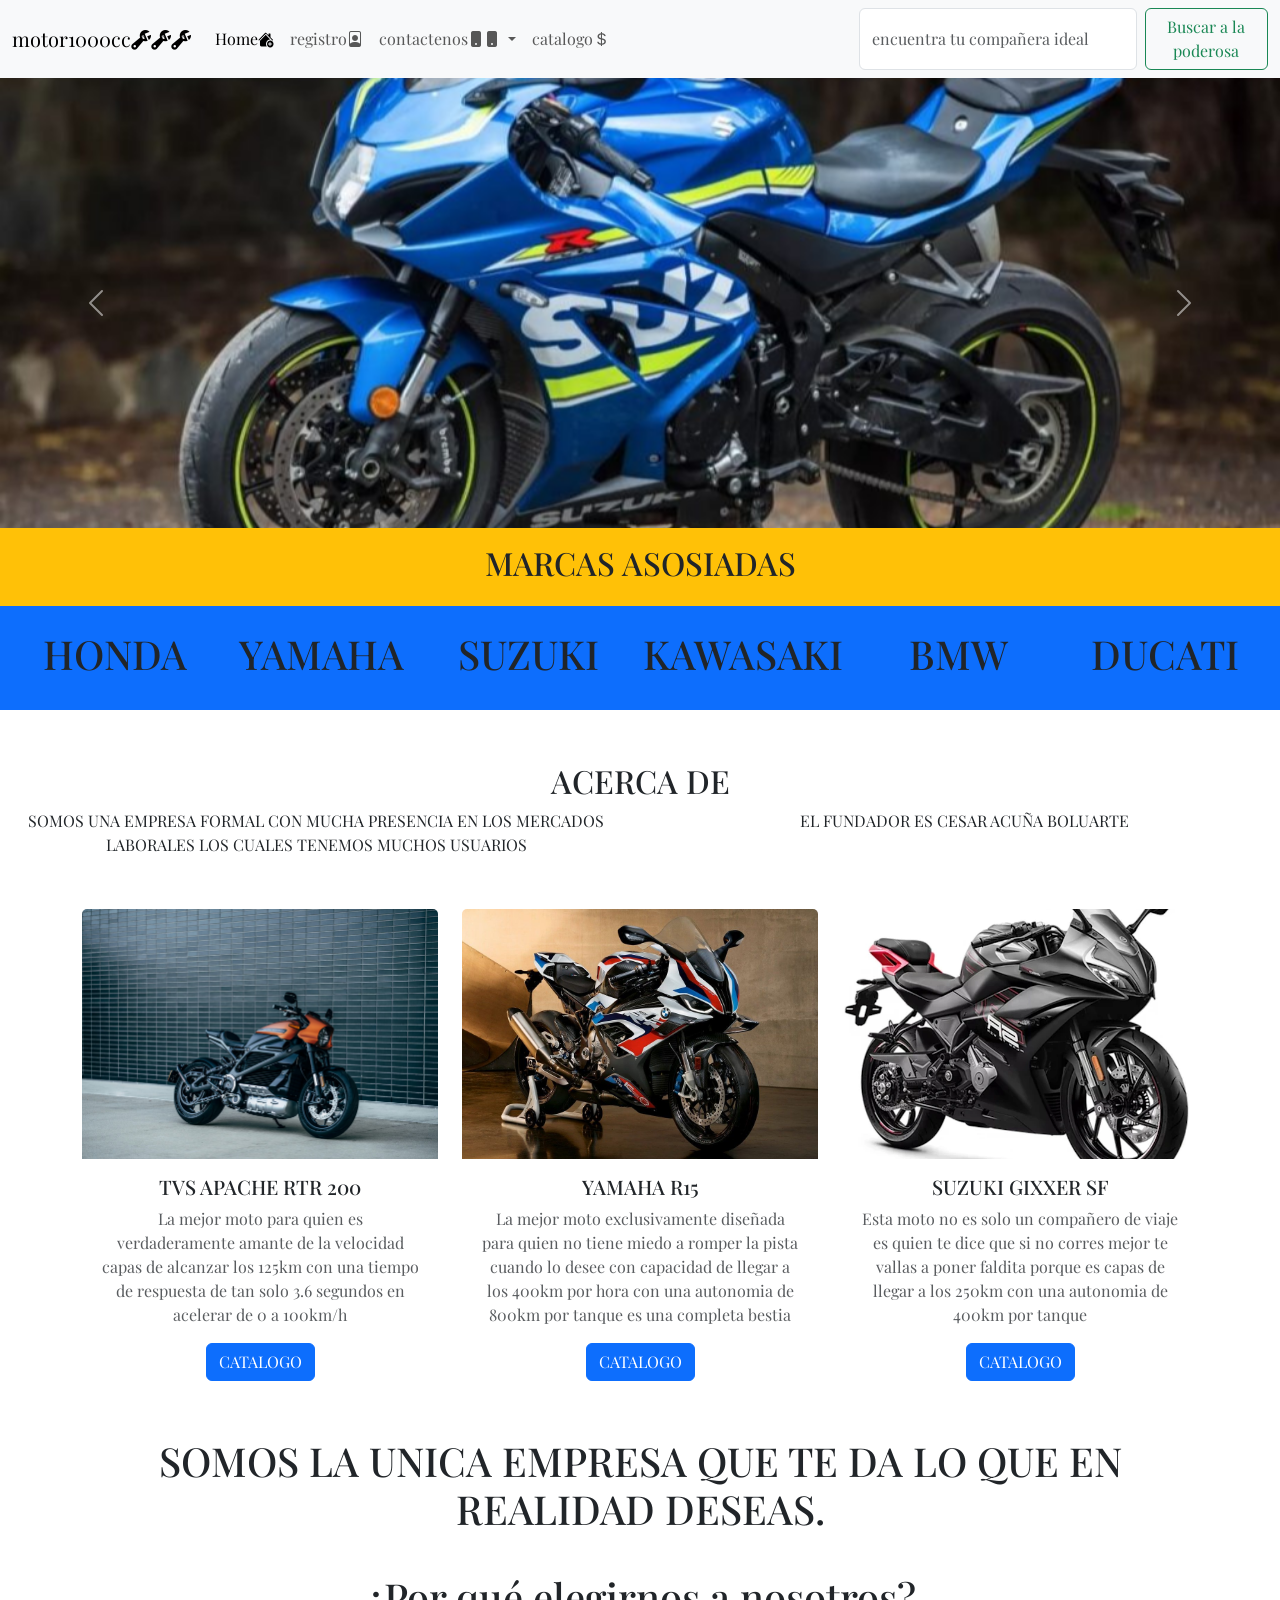
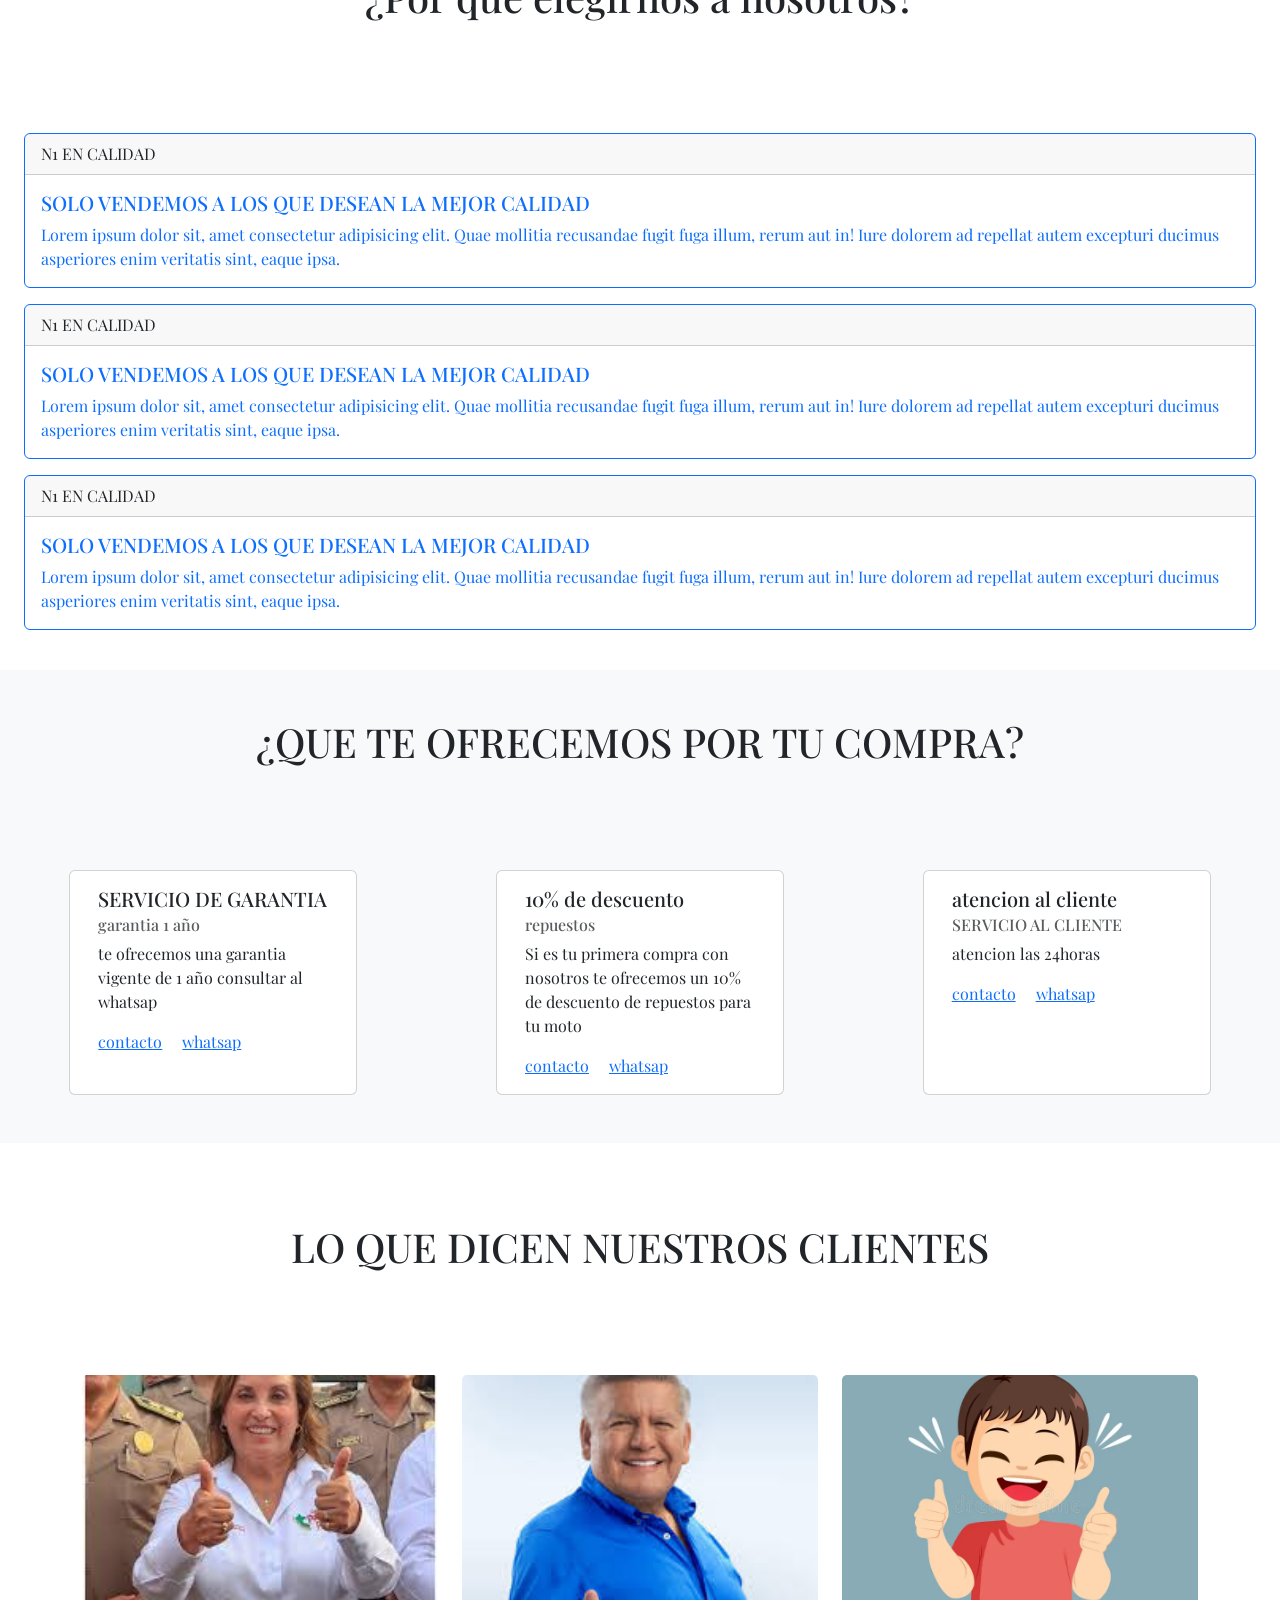
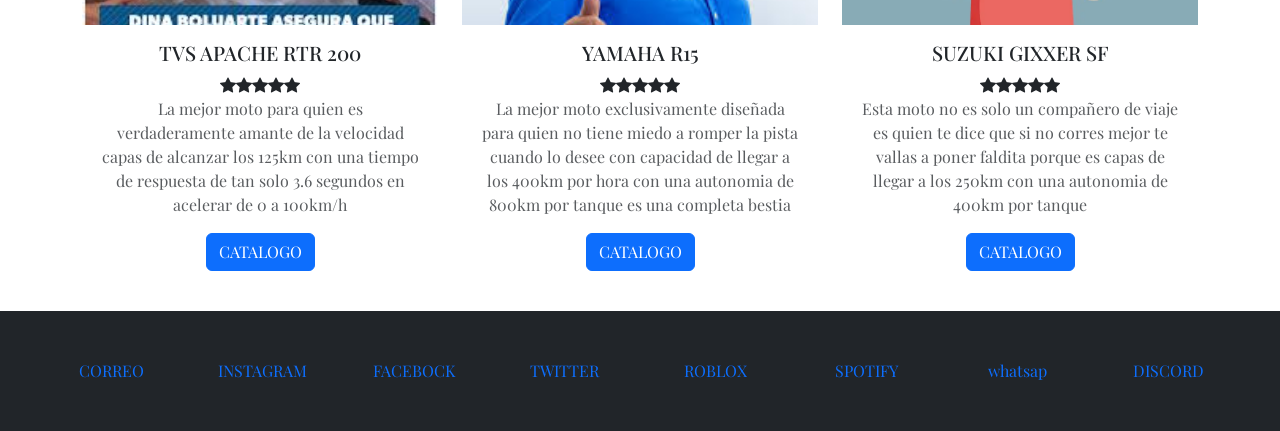
<file: examen final/index.html>
<!DOCTYPE html>
<html lang="es">

<head>
    <meta charset="UTF-8">
    <meta name="viewport" content="width=device-width, initial-scale=1.0">
    <link href="https://cdn.jsdelivr.net/npm/bootstrap@5.3.8/dist/css/bootstrap.min.css" rel="stylesheet"
        integrity="sha384-sRIl4kxILFvY47J16cr9ZwB07vP4J8+LH7qKQnuqkuIAvNWLzeN8tE5YBujZqJLB" crossorigin="anonymous">
    <link rel="stylesheet" href="https://cdn.jsdelivr.net/npm/bootstrap-icons@1.13.1/font/bootstrap-icons.min.css">
    <title>motor1000cc</title>
    <link rel="stylesheet" href="style.css">
</head>

<body>
    <nav class="navbar navbar-expand-lg bg-body-tertiary">
        <div class="container-fluid">
            <a class="navbar-brand" href="index.html">motor1000cc<i class="bi bi-wrench-adjustable"></i><i
                    class="bi bi-wrench-adjustable"></i><i class="bi bi-wrench-adjustable"></i></a>
            <button class="navbar-toggler" type="button" data-bs-toggle="collapse"
                data-bs-target="#navbarSupportedContent" aria-controls="navbarSupportedContent" aria-expanded="false"
                aria-label="Toggle navigation">
                <span class="navbar-toggler-icon"></span>
            </button>
            <div class="collapse navbar-collapse" id="navbarSupportedContent">
                <ul class="navbar-nav me-auto mb-2 mb-lg-0">
                    <li class="nav-item">
                        <a class="nav-link active" aria-current="page" href="index.html">Home<i
                                class="bi bi-house-add-fill"></i></a>
                    </li>
                    <li class="nav-item">
                        <a class="nav-link" href="login.html">registro<i class="bi bi-file-person"></i></a>
                    </li>
                    <li class="nav-item dropdown">
                        <a class="nav-link dropdown-toggle" href="contacto.html" role="button" data-bs-toggle="dropdown"
                            aria-expanded="false">
                            contactenos<i class="bi bi-phone-fill"></i><i class="bi bi-phone-fill"></i>
                        </a>
                        <ul class="dropdown-menu">
                            <li><a class="dropdown-item" href="contacto.html">whatsap<i class="bi bi-whatsapp"></i></a>
                            </li>
                            <li><a class="dropdown-item" href="contacto.html">tienda presencial<i
                                        class="bi bi-house-add-fill"></i></a></li>
                            <li>
                                <hr class="dropdown-divider">
                            </li>
                            <li><a class="dropdown-item" href="contacto.html">numero telefonico<i
                                        class="bi bi-telephone-fill"></i></a></li>
                        </ul>
                    </li>
                    <li class="nav-item">
                        <a class="nav-link" a href="catalogo.html">catalogo<i class="bi bi-currency-dollar"></i></a>
                    </li>
                </ul>
                <form class="d-flex" role="search">
                    <input class="form-control me-2" type="search" placeholder="encuentra tu compañera ideal"
                        aria-label="Search" />
                    <button class="btn btn-outline-success" type="submit">Buscar a la poderosa</button>
                </form>
            </div>
        </div>
    </nav>
    <div id="carouselExample" class="carousel slide">
        <style>
            .carousel-item img {
                height: 50vh;
                object-fit: cover;
                object-position: center;
                width: 100%;
            }
        </style>
        <div class="carousel-inner">
            <div class="carousel-item active" style="max-height: 700px;">
                <img src="imagenes/moto 4.jpg" class="d-block w-100" alt="...">
            </div>
            <div class="carousel-item">
                <img src="imagenes/moto 6.avif" class="d-block w-100" alt="...">
            </div>
            <div class="carousel-item">
                <img src="imagenes/moto 7.avif" class="d-block w-100" alt="...">
            </div>
        </div>
        <button class="carousel-control-prev" type="button" data-bs-target="#carouselExample" data-bs-slide="prev">
            <span class="carousel-control-prev-icon" aria-hidden="true"></span>
            <span class="visually-hidden">Previous</span>
        </button>
        <button class="carousel-control-next" type="button" data-bs-target="#carouselExample" data-bs-slide="next">
            <span class="carousel-control-next-icon" aria-hidden="true"></span>
            <span class="visually-hidden">Next</span>
        </button>
        <section>
    </div>
    <div class="container-fluid bg-warning py-3">
        <center>
            <h2>MARCAS ASOSIADAS</h2>
        </center>
    </div>
    </section>
    <section>
        <div class="container-fluid bg-primary p-4 text-center">
            <div class="row">
                <div class="col">
                    <h1>HONDA</h1>
                </div>
                <div class="col">
                    <h1>YAMAHA</h1>
                </div>
                <div class="col">
                    <h1>SUZUKI</h1>
                </div>
                <div class="col">
                    <h1>KAWASAKI</h1>
                </div>
                <div class="col">
                    <h1>BMW</h1>
                </div>
                <div class="col">
                    <h1>DUCATI</h1>
                </div>
            </div>
        </div>
    </section>
    <div class="container-fluid p-1 text-center mt-5">
        <h2>ACERCA DE</h2>
        <div class="row">
            <div class="col">SOMOS UNA EMPRESA FORMAL CON MUCHA PRESENCIA EN LOS MERCADOS LABORALES LOS CUALES TENEMOS
                MUCHOS USUARIOS</div>
            <div class="col">EL FUNDADOR ES CESAR ACUÑA BOLUARTE</div>
        </div>
    </div>
    <div class="container mt-5">
        <div class="row text-center">

            <div class="col-sm-4 mb-4">
                <div class="card border-0">
                    <img src="imagenes/moto 6.avif" class="card-img-top w-100" style="height: 250px; object-fit: cover;"
                        alt="Moto 1">
                    <div class="card-body">
                        <h5 class="card-title text-uppercase">TVS APACHE RTR 200</h5>
                        <p class="card-text text-muted">La mejor moto para quien es verdaderamente amante de la
                            velocidad capas de alcanzar los 125km con una tiempo de respuesta de tan solo 3.6 segundos
                            en acelerar de 0 a 100km/h</p>
                        <a href="catalogo.html" class="btn btn-primary">CATALOGO</a>
                    </div>
                </div>
            </div>

            <div class="col-sm-4 mb-4">
                <div class="card border-0">
                    <img src="imagenes/moto 5.webp" class="card-img-top w-100" style="height: 250px; object-fit: cover;"
                        alt="Moto 2">
                    <div class="card-body">
                        <h5 class="card-title text-uppercase">YAMAHA R15</h5>
                        <p class="card-text text-muted">La mejor moto exclusivamente diseñada para quien no tiene miedo
                            a romper la pista cuando lo desee con capacidad de llegar a los 400km por hora con una
                            autonomia de 800km por tanque es una completa bestia</p>
                        <a href="catalogo.html" class="btn btn-primary">CATALOGO</a>
                    </div>
                </div>
            </div>

            <div class="col-sm-4 mb-4">
                <div class="card border-0">
                    <img src="imagenes/moto 3.webp" class="card-img-top w-100" style="height: 250px; object-fit: cover;"
                        alt="Moto 3">
                    <div class="card-body">
                        <h5 class="card-title text-uppercase">SUZUKI GIXXER SF</h5>
                        <p class="card-text text-muted">Esta moto no es solo un compañero de viaje es quien te dice que
                            si no corres mejor te vallas a poner faldita porque es capas de llegar a los 250km con una
                            autonomia de 400km por tanque</p>
                        <a href="catalogo.html" class="btn btn-primary">CATALOGO</a>
                    </div>
                </div>
            </div>

        </div>
    </div>
    <div class="container-fluid p-2"></div>
    <div class="container text-center">
        <h1>SOMOS LA UNICA EMPRESA QUE TE DA LO QUE EN REALIDAD DESEAS.</h1>
    </div>
    <div class="container-fluid py-3"></div>
    <div class="row text-center">
        <div class="col">
            <h1>¿Por qué elegirnos a nosotros?</h1>
        </div>
    </div>
    <div class="container-fluid mt-5">
        <div class="container-fluid py-3 p"></div>
        <div class="container-fluid py-4">
            <div class="card border-primary mb-3">
                <div class="card-header">N1 EN CALIDAD</div>
                <div class="card-body text-primary">
                    <h5 class="card-title">SOLO VENDEMOS A LOS QUE DESEAN LA MEJOR CALIDAD</h5>
                    <p class="card-text">Lorem ipsum dolor sit, amet consectetur adipisicing elit. Quae mollitia
                        recusandae fugit fuga illum, rerum aut in! Iure dolorem ad repellat autem excepturi ducimus
                        asperiores enim veritatis sint, eaque ipsa.</p>
                </div>
            </div>
            <div class="card border-primary mb-3">
                <div class="card-header">N1 EN CALIDAD</div>
                <div class="card-body text-primary">
                    <h5 class="card-title">SOLO VENDEMOS A LOS QUE DESEAN LA MEJOR CALIDAD</h5>
                    <p class="card-text">Lorem ipsum dolor sit, amet consectetur adipisicing elit. Quae mollitia
                        recusandae fugit fuga illum, rerum aut in! Iure dolorem ad repellat autem excepturi ducimus
                        asperiores enim veritatis sint, eaque ipsa.</p>
                </div>
            </div>
            <div class="card border-primary mb-3">
                <div class="card-header">N1 EN CALIDAD</div>
                <div class="card-body text-primary">
                    <h5 class="card-title">SOLO VENDEMOS A LOS QUE DESEAN LA MEJOR CALIDAD</h5>
                    <p class="card-text">Lorem ipsum dolor sit, amet consectetur adipisicing elit. Quae mollitia
                        recusandae fugit fuga illum, rerum aut in! Iure dolorem ad repellat autem excepturi ducimus
                        asperiores enim veritatis sint, eaque ipsa.</p>
                </div>
            </div>
        </div>
    </div>
    <div class="container-fluid bg-light py-5">
        <div class="row text-center">
            <div class="col">
                <h1>¿QUE TE OFRECEMOS POR TU COMPRA?</h1>
            </div>
        </div>
    </div>
    <div class="container-fluid bg-light py-5">
        <div class="row">
            <div class="card" style="width: 18rem;  margin: 0 auto;">
                <div class="card-body">
                    <h5 class="card-title">SERVICIO DE GARANTIA</h5>
                    <h6 class="card-subtitle mb-2 text-body-secondary">garantia 1 año</h6>
                    <p class="card-text">te ofrecemos una garantia vigente de 1 año consultar al whatsap</p>
                    <a href="contacto.html" class="card-link">contacto</a>
                    <a href="contacto.html" class="card-link">whatsap</a>
                </div>
            </div>
            <div class="card" style="width: 18rem;  margin: 0 auto;">
                <div class="card-body">
                    <h5 class="card-title">10% de descuento</h5>
                    <h6 class="card-subtitle mb-2 text-body-secondary">repuestos</h6>
                    <p class="card-text">Si es tu primera compra con nosotros te ofrecemos un 10% de descuento de
                        repuestos para tu moto</p>
                    <a href="contacto.html" class="card-link">contacto</a>
                    <a href="contacto.html" class="card-link">whatsap</a>
                </div>
            </div>
            <div class="card" style="width: 18rem;  margin: 0 auto;">
                <div class="card-body">
                    <h5 class="card-title">atencion al cliente</h5>
                    <h6 class="card-subtitle mb-2 text-body-secondary">SERVICIO AL CLIENTE</h6>
                    <p class="card-text">atencion las 24horas</p>
                    <a href="contacto.html" class="card-link">contacto</a>
                    <a href="contacto.html" class="card-link">whatsap</a>
                </div>
            </div>
        </div>
    </div>
    <div class="container-fluid py-3">
    </div>
    <div class="container-fluid py-5">
        <center>
            <h1>LO QUE DICEN NUESTROS CLIENTES</h1>
        </center>
    </div>
    <div class="container mt-5">
        <div class="row text-center">

            <div class="col-sm-4 mb-4">
                <div class="card border-0">
                    <img src="imagenes/menu 10 soles.jpg" class="card-img-top w-100"
                        style="height: 250px; object-fit: cover;" alt="...">
                    <div class="card-body">
                        <h5 class="card-title text-uppercase">TVS APACHE RTR 200</h5><i
                            class="bi bi-star-fill"></i><i
                            class="bi bi-star-fill"></i><i
                            class="bi bi-star-fill"></i><i
                            class="bi bi-star-fill"></i><i
                            class="bi bi-star-fill"></i>
                        <p class="card-text text-muted">La mejor moto para quien es verdaderamente amante de la
                            velocidad capas de alcanzar los 125km con una tiempo de respuesta de tan solo 3.6 segundos
                            en acelerar de 0 a 100km/h</p>
                        <a href="catalogo.html" class="btn btn-primary">CATALOGO</a>
                    </div>
                </div>
            </div>

            <div class="col-sm-4 mb-4">
                <div class="card border-0">
                    <img src="imagenes/acuñis.jpg" class="card-img-top w-100" style="height: 250px; object-fit: cover;"
                        alt="...">
                    <div class="card-body">
                        <h5 class="card-title text-uppercase">YAMAHA R15</h5><i
                            class="bi bi-star-fill"></i><i
                            class="bi bi-star-fill"></i><i
                            class="bi bi-star-fill"></i><i
                            class="bi bi-star-fill"></i><i
                            class="bi bi-star-fill"></i>
                        <p class="card-text text-muted">La mejor moto exclusivamente diseñada para quien no tiene miedo
                            a romper la pista cuando lo desee con capacidad de llegar a los 400km por hora con una
                            autonomia de 800km por tanque es una completa bestia</p>
                        <a href="#" class="btn btn-primary">CATALOGO</a>
                    </div>
                </div>
            </div>

            <div class="col-sm-4 mb-4">
                <div class="card border-0">
                    <img src="imagenes/NIÑOO.webp" class="card-img-top w-100" style="height: 250px; object-fit: cover;"
                        alt="...">
                    <div class="card-body">
                        <h5 class="card-title text-uppercase">SUZUKI GIXXER SF</h5><i
                            class="bi bi-star-fill"></i><i
                            class="bi bi-star-fill"></i><i
                            class="bi bi-star-fill"></i><i
                            class="bi bi-star-fill"></i><i
                            class="bi bi-star-fill"></i>
                        <p class="card-text text-muted">Esta moto no es solo un compañero de viaje es quien te dice que
                            si no corres mejor te vallas a poner faldita porque es capas de llegar a los 250km con una
                            autonomia de 400km por tanque</p>
                        <a href="#" class="btn btn-primary">CATALOGO</a>
                    </div>
                </div>
            </div>
        </div>
    </div>
    <footer>
        <div class="container-fluid bg-dark p-5 text-center">
            <div class="row">
                <div class="col"><a href="contacto.html" class="text-decoration-none">CORREO</a>
                </div>
                <div class="col"><a href="contacto.html" class="text-decoration-none">INSTAGRAM</a>
                </div>
                <div class="col"><a href="contacto.html" class="text-decoration-none">FACEBOCK</a>
                </div>
                <div class="col"><a href="contacto.html" class="text-decoration-none">TWITTER</a>
                </div>
                <div class="col"><a href="contacto.html" class="text-decoration-none">ROBLOX</a>
                </div>
                <div class="col"><a href="contacto.html" class="text-decoration-none">SPOTIFY</a>
                </div>
                <div class="col"><a href="contacto.html" class="text-decoration-none">whatsap</a>
                </div>
                <div class="col"><a href="contacto.html" class="text-decoration-none">DISCORD</a>
                </div>
            </div>
        </div>
    </footer>
    <script src="https://cdn.jsdelivr.net/npm/bootstrap@5.3.8/dist/js/bootstrap.bundle.min.js"
        integrity="sha384-FKyoEForCGlyvwx9Hj09JcYn3nv7wiPVlz7YYwJrWVcXK/BmnVDxM+D2scQbITxI"
        crossorigin="anonymous"></script>
</body>

</html>
</file>
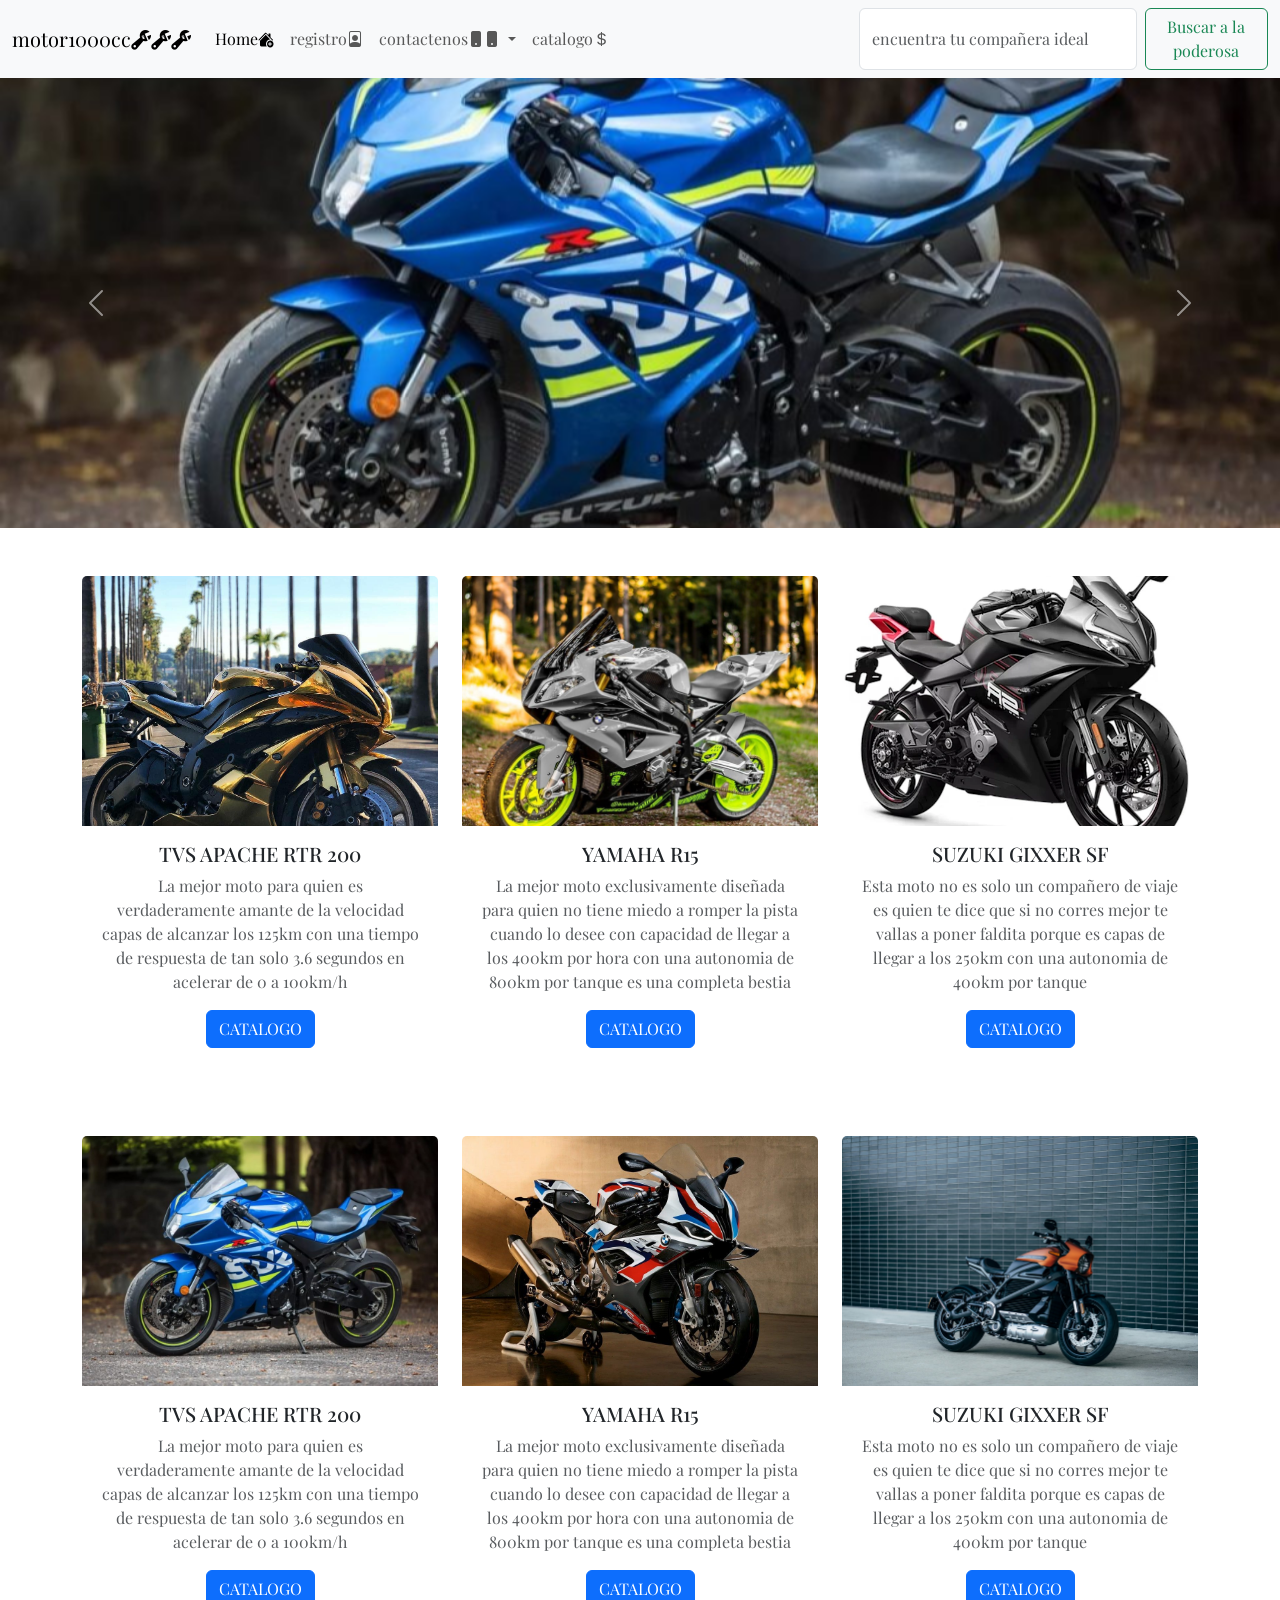
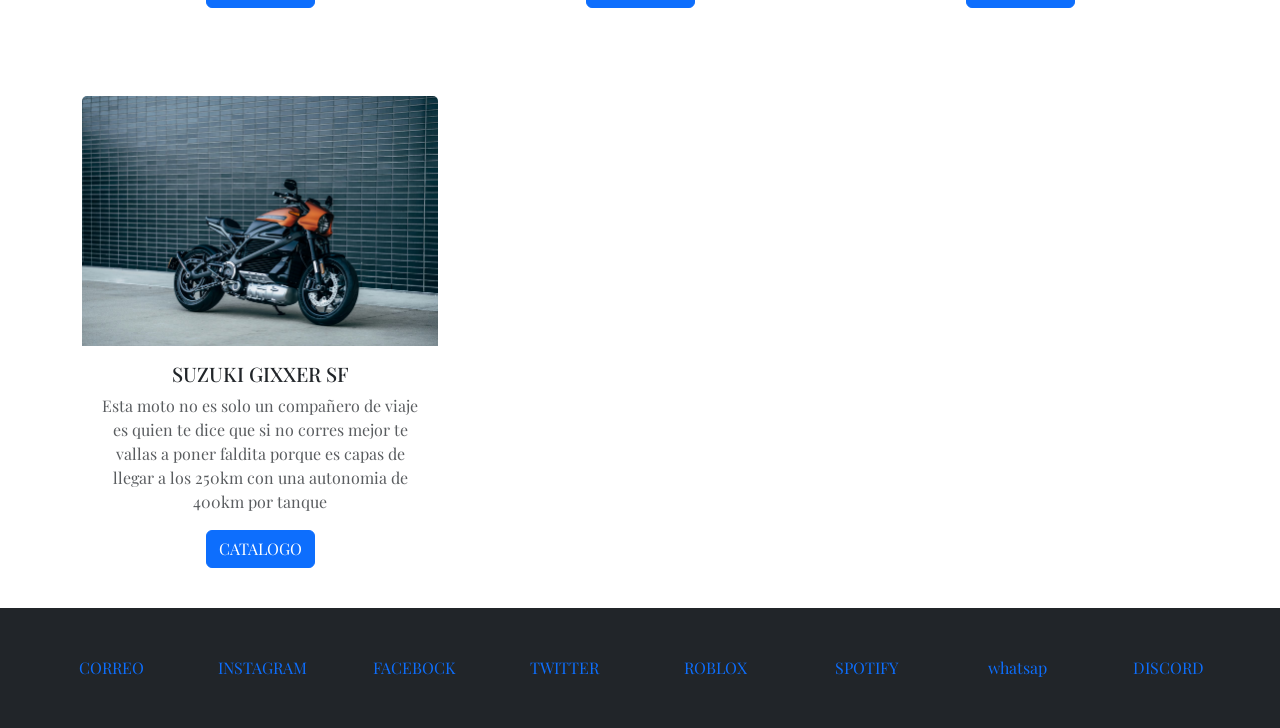
<file: examen final/catalogo.html>
<!DOCTYPE html>
<html lang="es">

<head>
    <meta charset="UTF-8">
    <meta name="viewport" content="width=device-width, initial-scale=1.0">
    <link href="https://cdn.jsdelivr.net/npm/bootstrap@5.3.8/dist/css/bootstrap.min.css" rel="stylesheet"
        integrity="sha384-sRIl4kxILFvY47J16cr9ZwB07vP4J8+LH7qKQnuqkuIAvNWLzeN8tE5YBujZqJLB" crossorigin="anonymous">
    <link rel="stylesheet" href="https://cdn.jsdelivr.net/npm/bootstrap-icons@1.13.1/font/bootstrap-icons.min.css">
    <title>motor1000cc</title>
    <link rel="stylesheet" href="style.css">
</head>

<body>
    <nav class="navbar navbar-expand-lg bg-body-tertiary">
        <div class="container-fluid">
            <a class="navbar-brand" href="index.html">motor1000cc<i class="bi bi-wrench-adjustable"></i><i
                    class="bi bi-wrench-adjustable"></i><i class="bi bi-wrench-adjustable"></i></a>
            <button class="navbar-toggler" type="button" data-bs-toggle="collapse"
                data-bs-target="#navbarSupportedContent" aria-controls="navbarSupportedContent" aria-expanded="false"
                aria-label="Toggle navigation">
                <span class="navbar-toggler-icon"></span>
            </button>
            <div class="collapse navbar-collapse" id="navbarSupportedContent">
                <ul class="navbar-nav me-auto mb-2 mb-lg-0">
                    <li class="nav-item">
                        <a class="nav-link active" aria-current="page" href="index.html">Home<i
                                class="bi bi-house-add-fill"></i></a>
                    </li>
                    <li class="nav-item">
                        <a class="nav-link" href="login.html">registro<i class="bi bi-file-person"></i></a>
                    </li>
                    <li class="nav-item dropdown">
                        <a class="nav-link dropdown-toggle" href="contacto.html" role="button" data-bs-toggle="dropdown"
                            aria-expanded="false">
                            contactenos<i class="bi bi-phone-fill"></i><i class="bi bi-phone-fill"></i>
                        </a>
                        <ul class="dropdown-menu">
                            <li><a class="dropdown-item" href="contacto.html">whatsap<i class="bi bi-whatsapp"></i></a>
                            </li>
                            <li><a class="dropdown-item" href="contacto.html">tienda presencial<i
                                        class="bi bi-house-add-fill"></i></a></li>
                            <li>
                                <hr class="dropdown-divider">
                            </li>
                            <li><a class="dropdown-item" href="contacto.html">numero telefonico<i
                                        class="bi bi-telephone-fill"></i></a></li>
                        </ul>
                    </li>
                    <li class="nav-item">
                        <a class="nav-link" a href="catalogo.html">catalogo<i class="bi bi-currency-dollar"></i></a>
                    </li>
                </ul>
                <form class="d-flex" role="search">
                    <input class="form-control me-2" type="search" placeholder="encuentra tu compañera ideal"
                        aria-label="Search" />
                    <button class="btn btn-outline-success" type="submit">Buscar a la poderosa</button>
                </form>
            </div>
        </div>
    </nav>
    <div id="carouselExample" class="carousel slide">
        <style>
            .carousel-item img {
                height: 50vh;
                object-fit: cover;
                object-position: center;
                width: 100%;
            }
        </style>
        <div class="carousel-inner">
            <div class="carousel-item active" style="max-height: 700px;">
                <img src="imagenes/moto 4.jpg" class="d-block w-100" alt="...">
            </div>
            <div class="carousel-item">
                <img src="imagenes/moto 6.avif" class="d-block w-100" alt="...">
            </div>
            <div class="carousel-item">
                <img src="imagenes/moto 7.avif" class="d-block w-100" alt="...">
            </div>
        </div>
        <button class="carousel-control-prev" type="button" data-bs-target="#carouselExample" data-bs-slide="prev">
            <span class="carousel-control-prev-icon" aria-hidden="true"></span>
            <span class="visually-hidden">Previous</span>
        </button>
        <button class="carousel-control-next" type="button" data-bs-target="#carouselExample" data-bs-slide="next">
            <span class="carousel-control-next-icon" aria-hidden="true"></span>
            <span class="visually-hidden">Next</span>
        </button>
        <section>
    </div>
    <div class="container mt-5">
        <div class="row text-center">

            <div class="col-sm-4 mb-4">
                <div class="card border-0">
                    <img src="imagenes/moto 1.jpg" class="card-img-top w-100" style="height: 250px; object-fit: cover;"
                        alt="Moto 1">
                    <div class="card-body">
                        <h5 class="card-title text-uppercase">TVS APACHE RTR 200</h5>
                        <p class="card-text text-muted">La mejor moto para quien es verdaderamente amante de la
                            velocidad capas de alcanzar los 125km con una tiempo de respuesta de tan solo 3.6 segundos
                            en acelerar de 0 a 100km/h</p>
                        <a href="catalogo.html" class="btn btn-primary">CATALOGO</a>
                    </div>
                </div>
            </div>

            <div class="col-sm-4 mb-4">
                <div class="card border-0">
                    <img src="imagenes/moto 2.jpg" class="card-img-top w-100" style="height: 250px; object-fit: cover;"
                        alt="Moto 2">
                    <div class="card-body">
                        <h5 class="card-title text-uppercase">YAMAHA R15</h5>
                        <p class="card-text text-muted">La mejor moto exclusivamente diseñada para quien no tiene miedo
                            a romper la pista cuando lo desee con capacidad de llegar a los 400km por hora con una
                            autonomia de 800km por tanque es una completa bestia</p>
                        <a href="catalogo.html" class="btn btn-primary">CATALOGO</a>
                    </div>
                </div>
            </div>

            <div class="col-sm-4 mb-4">
                <div class="card border-0">
                    <img src="imagenes/moto 3.webp" class="card-img-top w-100" style="height: 250px; object-fit: cover;"
                        alt="Moto 3">
                    <div class="card-body">
                        <h5 class="card-title text-uppercase">SUZUKI GIXXER SF</h5>
                        <p class="card-text text-muted">Esta moto no es solo un compañero de viaje es quien te dice que
                            si no corres mejor te vallas a poner faldita porque es capas de llegar a los 250km con una
                            autonomia de 400km por tanque</p>
                        <a href="catalogo.html" class="btn btn-primary">CATALOGO</a>
                    </div>
                </div>
            </div>
        </div>
    </div>
    <div class="container mt-5">
        <div class="row text-center">

            <div class="col-sm-4 mb-4">
                <div class="card border-0">
                    <img src="imagenes/moto 4.jpg" class="card-img-top w-100" style="height: 250px; object-fit: cover;"
                        alt="Moto 1">
                    <div class="card-body">
                        <h5 class="card-title text-uppercase">TVS APACHE RTR 200</h5>
                        <p class="card-text text-muted">La mejor moto para quien es verdaderamente amante de la
                            velocidad capas de alcanzar los 125km con una tiempo de respuesta de tan solo 3.6 segundos
                            en acelerar de 0 a 100km/h</p>
                        <a href="catalogo.html" class="btn btn-primary">CATALOGO</a>
                    </div>
                </div>
            </div>

            <div class="col-sm-4 mb-4">
                <div class="card border-0">
                    <img src="imagenes/moto 5.webp" class="card-img-top w-100" style="height: 250px; object-fit: cover;"
                        alt="Moto 2">
                    <div class="card-body">
                        <h5 class="card-title text-uppercase">YAMAHA R15</h5>
                        <p class="card-text text-muted">La mejor moto exclusivamente diseñada para quien no tiene miedo
                            a romper la pista cuando lo desee con capacidad de llegar a los 400km por hora con una
                            autonomia de 800km por tanque es una completa bestia</p>
                        <a href="catalogo.html" class="btn btn-primary">CATALOGO</a>
                    </div>
                </div>
            </div>

            <div class="col-sm-4 mb-4">
                <div class="card border-0">
                    <img src="imagenes/moto 6.avif" class="card-img-top w-100" style="height: 250px; object-fit: cover;"
                        alt="Moto 3">
                    <div class="card-body">
                        <h5 class="card-title text-uppercase">SUZUKI GIXXER SF</h5>
                        <p class="card-text text-muted">Esta moto no es solo un compañero de viaje es quien te dice que
                            si no corres mejor te vallas a poner faldita porque es capas de llegar a los 250km con una
                            autonomia de 400km por tanque</p>
                        <a href="catalogo.html" class="btn btn-primary">CATALOGO</a>
                    </div>
                </div>
            </div>
        </div>
    </div>
        <div class="container mt-5">
        <div class="row text-center">

            <div class="col-sm-4 mb-4">
                <div class="card border-0">
                    <img src="imagenes/moto 6.avif" class="card-img-top w-100" style="height: 250px; object-fit: cover;"
                        alt="Moto 3">
                    <div class="card-body">
                        <h5 class="card-title text-uppercase">SUZUKI GIXXER SF</h5>
                        <p class="card-text text-muted">Esta moto no es solo un compañero de viaje es quien te dice que
                            si no corres mejor te vallas a poner faldita porque es capas de llegar a los 250km con una
                            autonomia de 400km por tanque</p>
                        <a href="catalogo.html" class="btn btn-primary">CATALOGO</a>
                    </div>
                </div>
            </div>
        </div>
    </div>
    <footer>
        <div class="container-fluid bg-dark p-5 text-center">
            <div class="row">
                <div class="col"><a href="contacto.html" class="text-decoration-none">CORREO</a>
                </div>
                <div class="col"><a href="contacto.html" class="text-decoration-none">INSTAGRAM</a>
                </div>
                <div class="col"><a href="contacto.html" class="text-decoration-none">FACEBOCK</a>
                </div>
                <div class="col"><a href="contacto.html" class="text-decoration-none">TWITTER</a>
                </div>
                <div class="col"><a href="contacto.html" class="text-decoration-none">ROBLOX</a>
                </div>
                <div class="col"><a href="contacto.html" class="text-decoration-none">SPOTIFY</a>
                </div>
                <div class="col"><a href="contacto.html" class="text-decoration-none">whatsap</a>
                </div>
                <div class="col"><a href="contacto.html" class="text-decoration-none">DISCORD</a>
                </div>
            </div>
        </div>
    </footer>
    <script src="https://cdn.jsdelivr.net/npm/bootstrap@5.3.8/dist/js/bootstrap.bundle.min.js"
        integrity="sha384-FKyoEForCGlyvwx9Hj09JcYn3nv7wiPVlz7YYwJrWVcXK/BmnVDxM+D2scQbITxI"
        crossorigin="anonymous"></script>
</body>

</html>
</file>
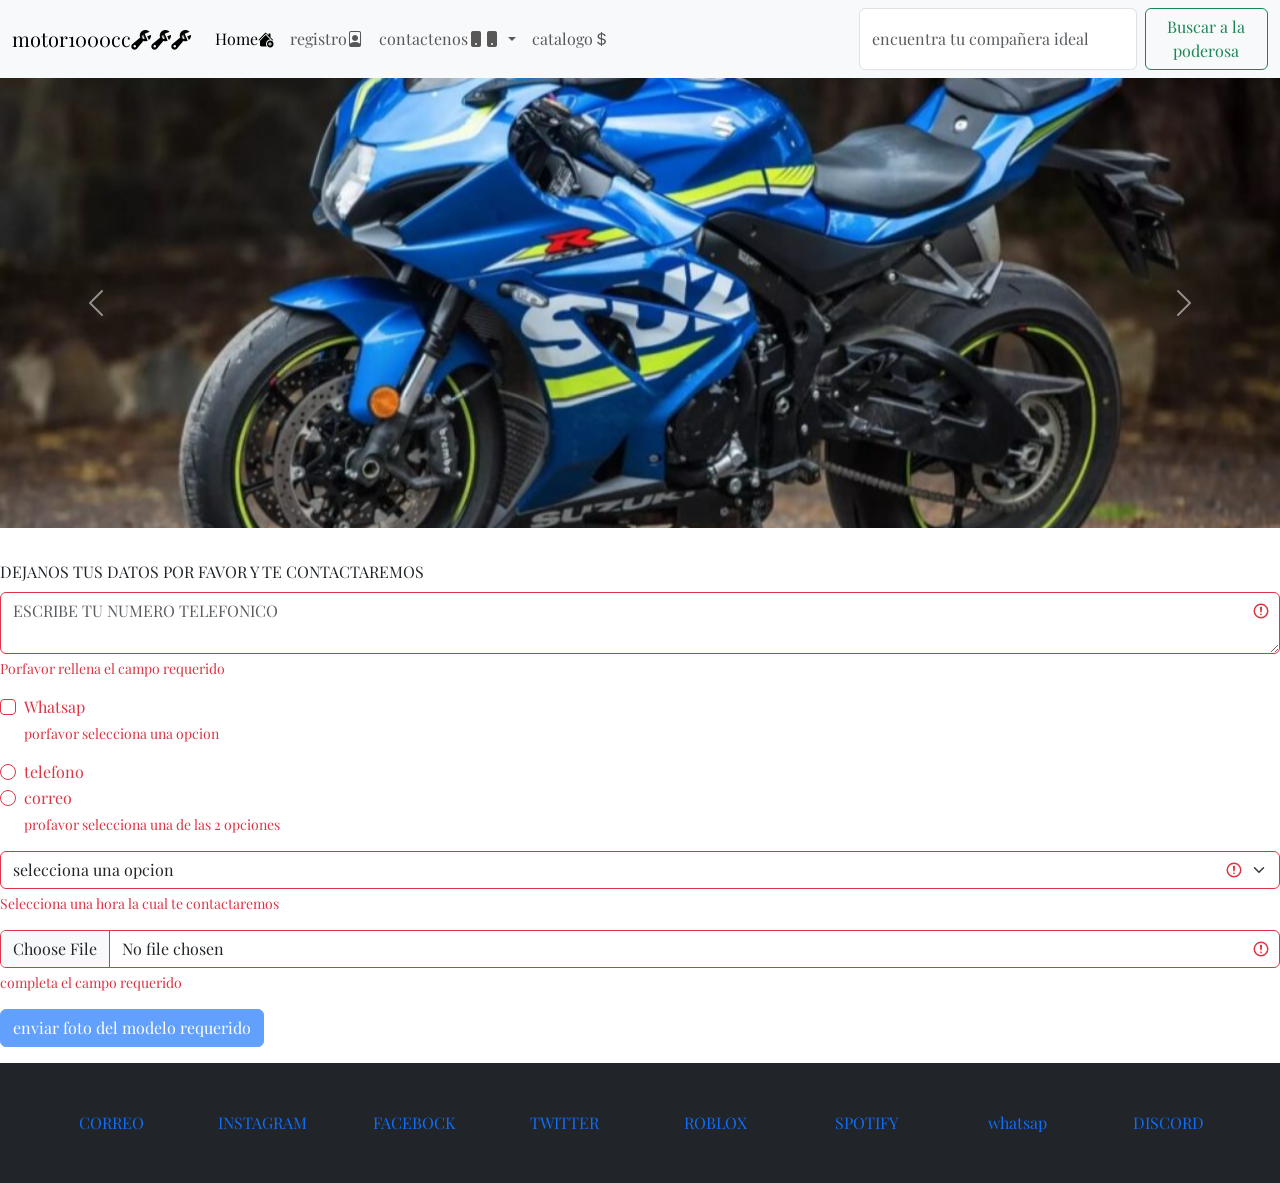
<file: examen final/contacto.html>
<!DOCTYPE html>
<html lang="es">

<head>
    <meta charset="UTF-8">
    <meta name="viewport" content="width=device-width, initial-scale=1.0">
    <link href="https://cdn.jsdelivr.net/npm/bootstrap@5.3.8/dist/css/bootstrap.min.css" rel="stylesheet"
        integrity="sha384-sRIl4kxILFvY47J16cr9ZwB07vP4J8+LH7qKQnuqkuIAvNWLzeN8tE5YBujZqJLB" crossorigin="anonymous">
    <link rel="stylesheet" href="https://cdn.jsdelivr.net/npm/bootstrap-icons@1.13.1/font/bootstrap-icons.min.css">
    <title>motor1000cc</title>
    <link rel="stylesheet" href="style.css">
</head>

<body>
    <nav class="navbar navbar-expand-lg bg-body-tertiary">
        <div class="container-fluid">
            <a class="navbar-brand" href="index.html">motor1000cc<i class="bi bi-wrench-adjustable"></i><i
                    class="bi bi-wrench-adjustable"></i><i class="bi bi-wrench-adjustable"></i></a>
            <button class="navbar-toggler" type="button" data-bs-toggle="collapse"
                data-bs-target="#navbarSupportedContent" aria-controls="navbarSupportedContent" aria-expanded="false"
                aria-label="Toggle navigation">
                <span class="navbar-toggler-icon"></span>
            </button>
            <div class="collapse navbar-collapse" id="navbarSupportedContent">
                <ul class="navbar-nav me-auto mb-2 mb-lg-0">
                    <li class="nav-item">
                        <a class="nav-link active" aria-current="page" href="index.html">Home<i
                                class="bi bi-house-add-fill"></i></a>
                    </li>
                    <li class="nav-item">
                        <a class="nav-link" href="login.html">registro<i class="bi bi-file-person"></i></a>
                    </li>
                    <li class="nav-item dropdown">
                        <a class="nav-link dropdown-toggle" href="contacto.html" role="button" data-bs-toggle="dropdown"
                            aria-expanded="false">
                            contactenos<i class="bi bi-phone-fill"></i><i class="bi bi-phone-fill"></i>
                        </a>
                        <ul class="dropdown-menu">
                            <li><a class="dropdown-item" href="contacto.html">whatsap<i class="bi bi-whatsapp"></i></a>
                            </li>
                            <li><a class="dropdown-item" href="contacto.html">tienda presencial<i
                                        class="bi bi-house-add-fill"></i></a></li>
                            <li>
                                <hr class="dropdown-divider">
                            </li>
                            <li><a class="dropdown-item" href="contacto.html">numero telefonico<i
                                        class="bi bi-telephone-fill"></i></a></li>
                        </ul>
                    </li>
                    <li class="nav-item">
                        <a class="nav-link" a href="catalogo.html">catalogo<i class="bi bi-currency-dollar"></i></a>
                    </li>
                </ul>
                <form class="d-flex" role="search">
                    <input class="form-control me-2" type="search" placeholder="encuentra tu compañera ideal"
                        aria-label="Search" />
                    <button class="btn btn-outline-success" type="submit">Buscar a la poderosa</button>
                </form>
            </div>
        </div>
    </nav>
    <div id="carouselExample" class="carousel slide">
        <style>
            .carousel-item img {
                height: 50vh;
                object-fit: cover;
                object-position: center;
                width: 100%;
            }
        </style>
        <div class="carousel-inner">
            <div class="carousel-item active" style="max-height: 700px;">
                <img src="imagenes/moto 4.jpg" class="d-block w-100" alt="...">
            </div>
            <div class="carousel-item">
                <img src="imagenes/moto 6.avif" class="d-block w-100" alt="...">
            </div>
            <div class="carousel-item">
                <img src="imagenes/moto 7.avif" class="d-block w-100" alt="...">
            </div>
        </div>
        <button class="carousel-control-prev" type="button" data-bs-target="#carouselExample" data-bs-slide="prev">
            <span class="carousel-control-prev-icon" aria-hidden="true"></span>
            <span class="visually-hidden">Previous</span>
        </button>
        <button class="carousel-control-next" type="button" data-bs-target="#carouselExample" data-bs-slide="next">
            <span class="carousel-control-next-icon" aria-hidden="true"></span>
            <span class="visually-hidden">Next</span>
        </button>
        <section>
    </div>
    <div class="container-fluid py-3"></div>
    <form class="was-validated">
  <div class="mb-3">
    <label for="validationTextarea" class="form-label">DEJANOS TUS DATOS POR FAVOR Y TE CONTACTAREMOS</label>
    <textarea class="form-control" id="validationTextarea" placeholder="ESCRIBE TU NUMERO TELEFONICO" required></textarea>
    <div class="invalid-feedback">
      Porfavor rellena el campo requerido
    </div>
  </div>

  <div class="form-check mb-3">
    <input type="checkbox" class="form-check-input" id="validationFormCheck1" required>
    <label class="form-check-label" for="validationFormCheck1">Whatsap</label>
    <div class="invalid-feedback">porfavor selecciona una opcion</div>
  </div>

  <div class="form-check">
    <input type="radio" class="form-check-input" id="validationFormCheck2" name="radio-stacked" required>
    <label class="form-check-label" for="validationFormCheck2">telefono</label>
  </div>
  <div class="form-check mb-3">
    <input type="radio" class="form-check-input" id="validationFormCheck3" name="radio-stacked" required>
    <label class="form-check-label" for="validationFormCheck3">correo</label>
    <div class="invalid-feedback">profavor selecciona una de las 2 opciones</div>
  </div>

  <div class="mb-3">
    <select class="form-select" required aria-label="select example">
      <option value="">selecciona una opcion</option>
      <option value="1">8am-10am</option>
      <option value="2">10am-2pm</option>
      <option value="3">2pm-6pm</option>
    </select>
    <div class="invalid-feedback"> Selecciona una hora la cual te contactaremos</div>
  </div>

  <div class="mb-3">
    <input type="file" class="form-control" aria-label="file example" required>
    <div class="invalid-feedback">completa el campo requerido</div>
  </div>

  <div class="mb-3">
    <button class="btn btn-primary" type="submit" disabled>enviar foto del modelo requerido</button>
  </div>
</form>
    <footer>
        <div class="container-fluid bg-dark p-5 text-center">
            <div class="row">
                <div class="col"><a href="contacto.html" class="text-decoration-none">CORREO</a>
                </div>
                <div class="col"><a href="contacto.html" class="text-decoration-none">INSTAGRAM</a>
                </div>
                <div class="col"><a href="contacto.html" class="text-decoration-none">FACEBOCK</a>
                </div>
                <div class="col"><a href="contacto.html" class="text-decoration-none">TWITTER</a>
                </div>
                <div class="col"><a href="contacto.html" class="text-decoration-none">ROBLOX</a>
                </div>
                <div class="col"><a href="contacto.html" class="text-decoration-none">SPOTIFY</a>
                </div>
                <div class="col"><a href="contacto.html" class="text-decoration-none">whatsap</a>
                </div>
                <div class="col"><a href="contacto.html" class="text-decoration-none">DISCORD</a>
                </div>
            </div>
        </div>
    </footer>
 <script src="https://cdn.jsdelivr.net/npm/bootstrap@5.3.8/dist/js/bootstrap.bundle.min.js"
        integrity="sha384-FKyoEForCGlyvwx9Hj09JcYn3nv7wiPVlz7YYwJrWVcXK/BmnVDxM+D2scQbITxI"
        crossorigin="anonymous"></script>
</body>
</html>
</file>
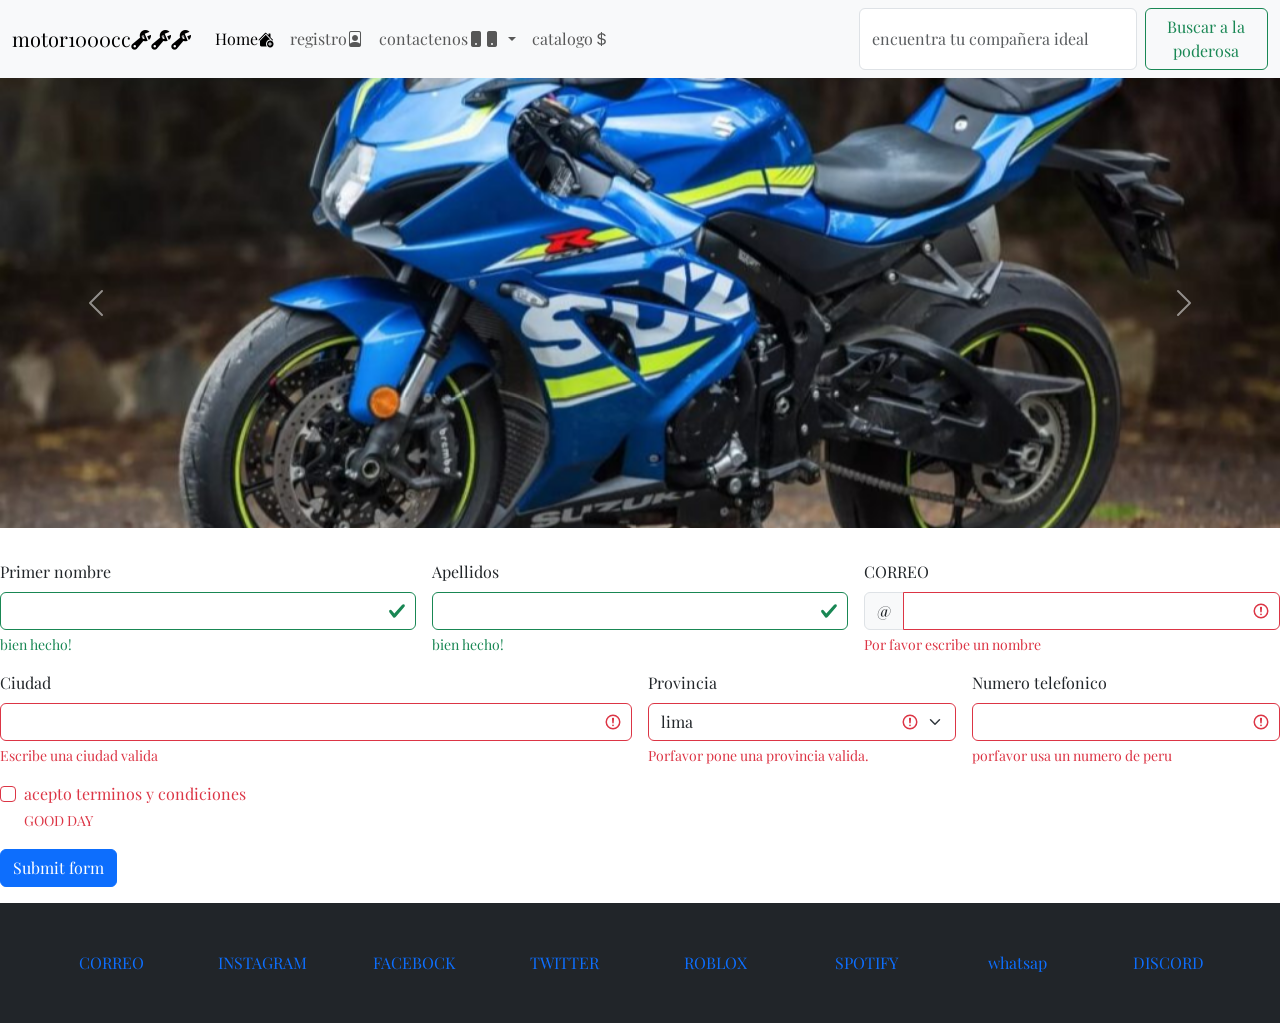
<file: examen final/login.html>
<!DOCTYPE html>
<html lang="es">

<head>
    <meta charset="UTF-8">
    <meta name="viewport" content="width=device-width, initial-scale=1.0">
    <link href="https://cdn.jsdelivr.net/npm/bootstrap@5.3.8/dist/css/bootstrap.min.css" rel="stylesheet"
        integrity="sha384-sRIl4kxILFvY47J16cr9ZwB07vP4J8+LH7qKQnuqkuIAvNWLzeN8tE5YBujZqJLB" crossorigin="anonymous">
    <link rel="stylesheet" href="https://cdn.jsdelivr.net/npm/bootstrap-icons@1.13.1/font/bootstrap-icons.min.css">
    <title>motor1000cc</title>
    <link rel="stylesheet" href="style.css">
</head>

<body>
    <nav class="navbar navbar-expand-lg bg-body-tertiary">
        <div class="container-fluid">
            <a class="navbar-brand" href="index.html">motor1000cc<i class="bi bi-wrench-adjustable"></i><i
                    class="bi bi-wrench-adjustable"></i><i class="bi bi-wrench-adjustable"></i></a>
            <button class="navbar-toggler" type="button" data-bs-toggle="collapse"
                data-bs-target="#navbarSupportedContent" aria-controls="navbarSupportedContent" aria-expanded="false"
                aria-label="Toggle navigation">
                <span class="navbar-toggler-icon"></span>
            </button>
            <div class="collapse navbar-collapse" id="navbarSupportedContent">
                <ul class="navbar-nav me-auto mb-2 mb-lg-0">
                    <li class="nav-item">
                        <a class="nav-link active" aria-current="page" href="index.html">Home<i
                                class="bi bi-house-add-fill"></i></a>
                    </li>
                    <li class="nav-item">
                        <a class="nav-link" href="login.html">registro<i class="bi bi-file-person"></i></a>
                    </li>
                    <li class="nav-item dropdown">
                        <a class="nav-link dropdown-toggle" href="contacto.html" role="button" data-bs-toggle="dropdown"
                            aria-expanded="false">
                            contactenos<i class="bi bi-phone-fill"></i><i class="bi bi-phone-fill"></i>
                        </a>
                        <ul class="dropdown-menu">
                            <li><a class="dropdown-item" href="contacto.html">whatsap<i class="bi bi-whatsapp"></i></a>
                            </li>
                            <li><a class="dropdown-item" href="contacto.html">tienda presencial<i
                                        class="bi bi-house-add-fill"></i></a></li>
                            <li>
                                <hr class="dropdown-divider">
                            </li>
                            <li><a class="dropdown-item" href="contacto.html">numero telefonico<i
                                        class="bi bi-telephone-fill"></i></a></li>
                        </ul>
                    </li>
                    <li class="nav-item">
                        <a class="nav-link" a href="catalogo.html">catalogo<i class="bi bi-currency-dollar"></i></a>
                    </li>
                </ul>
                <form class="d-flex" role="search">
                    <input class="form-control me-2" type="search" placeholder="encuentra tu compañera ideal"
                        aria-label="Search" />
                    <button class="btn btn-outline-success" type="submit">Buscar a la poderosa</button>
                </form>
            </div>
        </div>
    </nav>
    <div id="carouselExample" class="carousel slide">
        <style>
            .carousel-item img {
                height: 50vh;
                object-fit: cover;
                object-position: center;
                width: 100%;
            }
        </style>
        <div class="carousel-inner">
            <div class="carousel-item active" style="max-height: 700px;">
                <img src="imagenes/moto 4.jpg" class="d-block w-100" alt="...">
            </div>
            <div class="carousel-item">
                <img src="imagenes/moto 6.avif" class="d-block w-100" alt="...">
            </div>
            <div class="carousel-item">
                <img src="imagenes/moto 7.avif" class="d-block w-100" alt="...">
            </div>
        </div>
        <button class="carousel-control-prev" type="button" data-bs-target="#carouselExample" data-bs-slide="prev">
            <span class="carousel-control-prev-icon" aria-hidden="true"></span>
            <span class="visually-hidden">Previous</span>
        </button>
        <button class="carousel-control-next" type="button" data-bs-target="#carouselExample" data-bs-slide="next">
            <span class="carousel-control-next-icon" aria-hidden="true"></span>
            <span class="visually-hidden">Next</span>
        </button>
        <section>
    </div>
    <div class="container-flex py-3"></div>
    <form class="row g-3">
  <div class="col-md-4">
    <label for="validationServer01" class="form-label">Primer nombre</label>
    <input type="text" class="form-control is-valid" id="validationServer01" value="" required>
    <div class="valid-feedback">
      bien hecho!
    </div>
  </div>
  <div class="col-md-4">
    <label for="validationServer02" class="form-label">Apellidos</label>
    <input type="text" class="form-control is-valid" id="validationServer02" value="" required>
    <div class="valid-feedback">
      bien hecho!
    </div>
  </div>
  <div class="col-md-4">
    <label for="validationServerUsername" class="form-label">CORREO</label>
    <div class="input-group has-validation">
      <span class="input-group-text" id="inputGroupPrepend3">@</span>
      <input type="text" class="form-control is-invalid" id="validationServerUsername" aria-describedby="inputGroupPrepend3 validationServerUsernameFeedback" required>
      <div id="validationServerUsernameFeedback" class="invalid-feedback">
        Por favor escribe un nombre 
      </div>
    </div>
  </div>
  <div class="col-md-6">
    <label for="validationServer03" class="form-label">Ciudad</label>
    <input type="text" class="form-control is-invalid" id="validationServer03" aria-describedby="validationServer03Feedback" required>
    <div id="validationServer03Feedback" class="invalid-feedback">
      Escribe una ciudad valida
    </div>
  </div>
  <div class="col-md-3">
    <label for="validationServer04" class="form-label">Provincia</label>
    <select class="form-select is-invalid" id="validationServer04" aria-describedby="validationServer04Feedback" required>
      <option selected disabled value="">lima</option>
      <option>...</option>
    </select>
    <div id="validationServer04Feedback" class="invalid-feedback">
      Porfavor pone una provincia valida.
    </div>
  </div>
  <div class="col-md-3">
    <label for="validationServer05" class="form-label">Numero telefonico</label>
    <input type="text" class="form-control is-invalid" id="validationServer05" aria-describedby="validationServer05Feedback" required>
    <div id="validationServer05Feedback" class="invalid-feedback">
      porfavor usa un numero de peru
    </div>
  </div>
  <div class="col-12">
    <div class="form-check">
      <input class="form-check-input is-invalid" type="checkbox" value="" id="invalidCheck3" aria-describedby="invalidCheck3Feedback" required>
      <label class="form-check-label" for="invalidCheck3">
        acepto terminos y condiciones
      </label>
      <div id="invalidCheck3Feedback" class="invalid-feedback">
        GOOD DAY
      </div>
    </div>
  </div>
  <div class="col-12">
    <button class="btn btn-primary" type="submit">Submit form</button>
  </div>
  <div class="container-fluid py-2"></div>
</form>
    <footer>
        <div class="container-fluid bg-dark p-5 text-center">
            <div class="row">
                <div class="col"><a href="contacto.html" class="text-decoration-none">CORREO</a>
                </div>
                <div class="col"><a href="contacto.html" class="text-decoration-none">INSTAGRAM</a>
                </div>
                <div class="col"><a href="contacto.html" class="text-decoration-none">FACEBOCK</a>
                </div>
                <div class="col"><a href="contacto.html" class="text-decoration-none">TWITTER</a>
                </div>
                <div class="col"><a href="contacto.html" class="text-decoration-none">ROBLOX</a>
                </div>
                <div class="col"><a href="contacto.html" class="text-decoration-none">SPOTIFY</a>
                </div>
                <div class="col"><a href="contacto.html" class="text-decoration-none">whatsap</a>
                </div>
                <div class="col"><a href="contacto.html" class="text-decoration-none">DISCORD</a>
                </div>
            </div>
        </div>
    </footer>
 <script src="https://cdn.jsdelivr.net/npm/bootstrap@5.3.8/dist/js/bootstrap.bundle.min.js"
        integrity="sha384-FKyoEForCGlyvwx9Hj09JcYn3nv7wiPVlz7YYwJrWVcXK/BmnVDxM+D2scQbITxI"
        crossorigin="anonymous"></script>
</body>
</html>
</file>
<file: examen final/style.css>
@import url('https://fonts.googleapis.com/css2?family=Playfair+Display:ital,wght@0,400..900;1,400..900&display=swap');

body{
    font-family: "Playfair Display", serif;
}
@media (min-width: 1024px){
    html{
        font-size: 16px;
    }
}
@media (min-width: 768px)and(max-width: 1023px){html{
        font-size: 15px;
    }
}
@media (max-width: 767px){
    html{
        font-size: 14px;
    }
}
</file>
